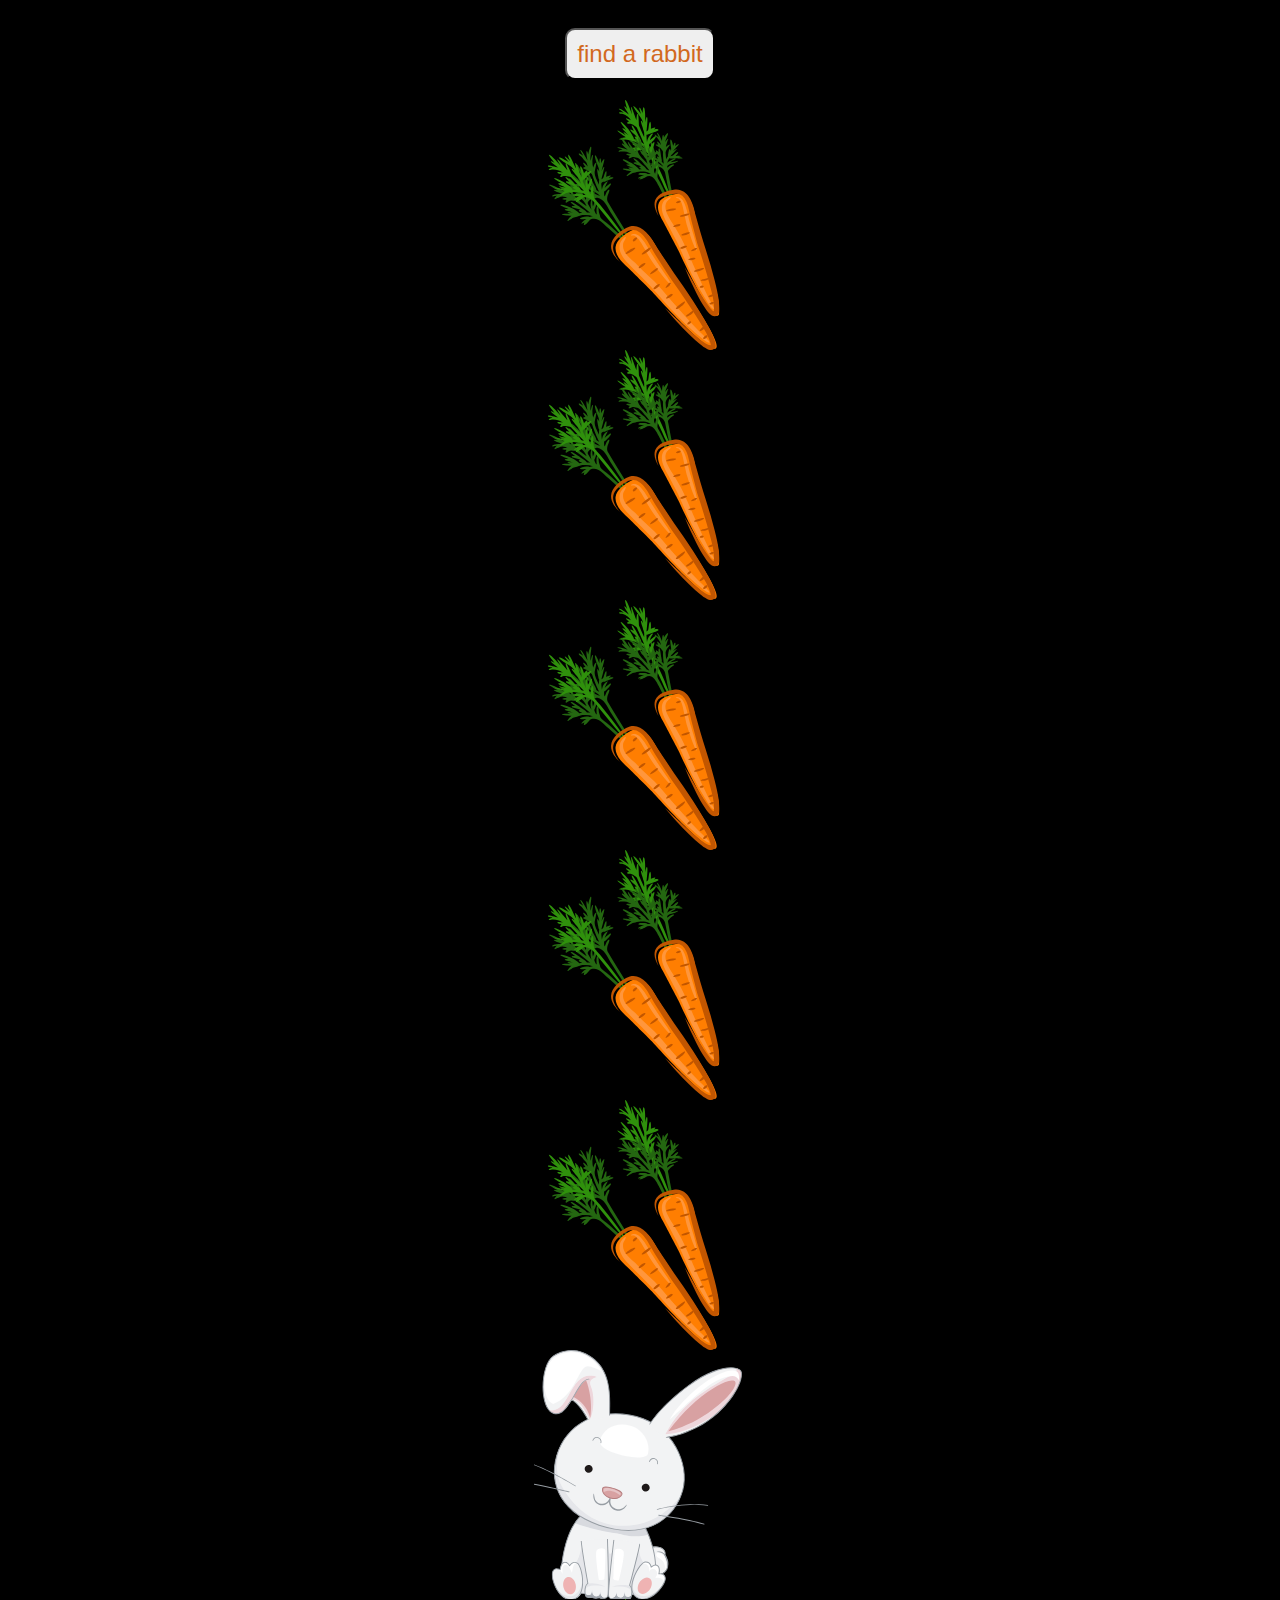
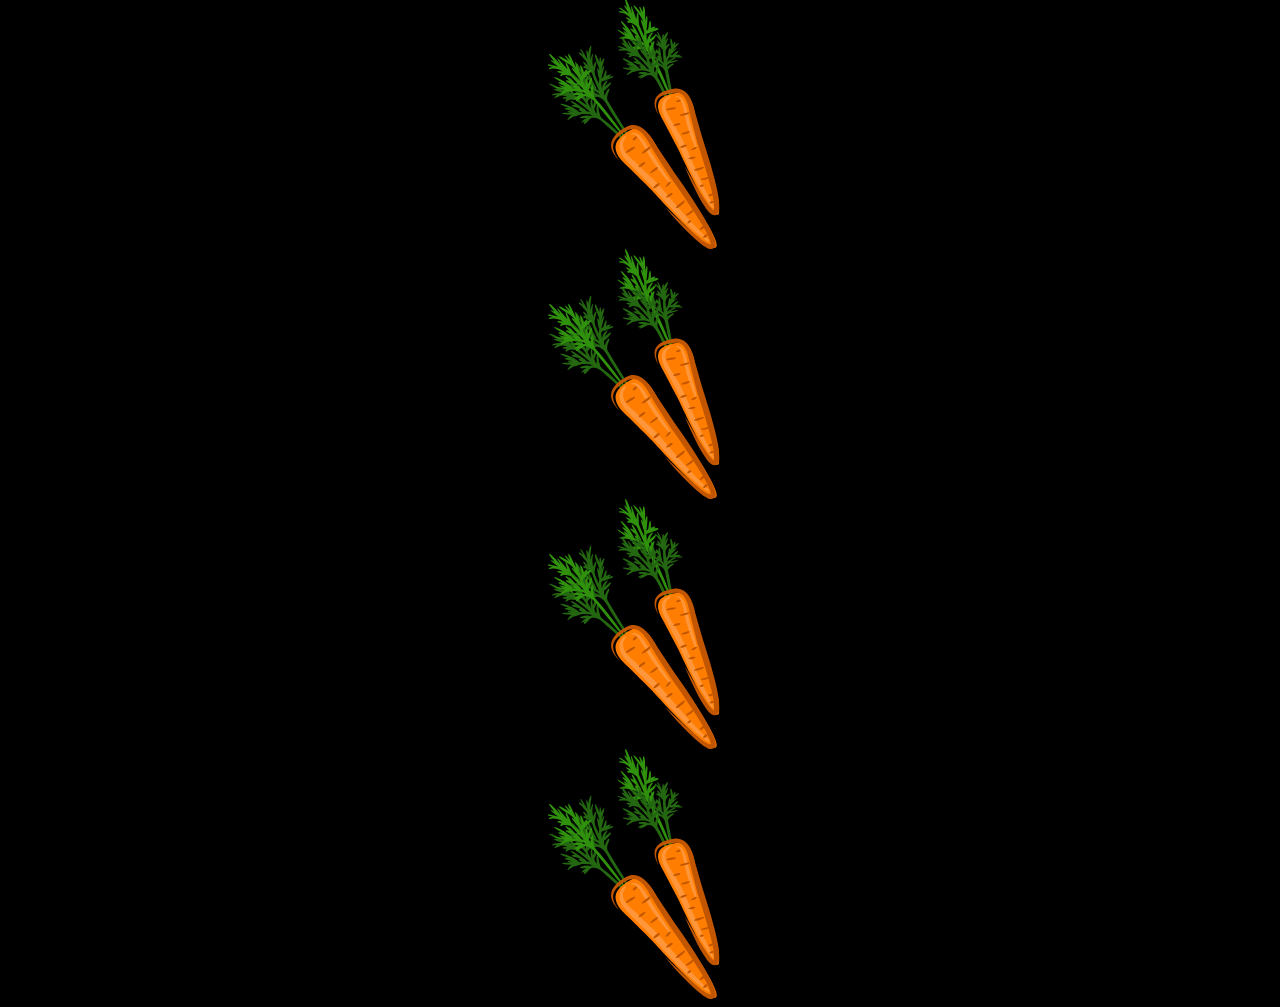
<file: chapter1/chapter1_findRabbit/index.html>
<!DOCTYPE html>
<html lang="en">

<head>
  <meta charset="UTF-8">
  <meta http-equiv="X-UA-Compatible" content="IE=edge">
  <meta name="viewport" content="width=device-width, initial-scale=1.0">
  <link rel="stylesheet" href="./style.css">
  <script src="./main.js" defer></script>
  <title>Document</title>
</head>

<body>
  <button type="button">find a rabbit</button>
  <img src="./images/carrot.png" alt="carrot">
  <img src="./images/carrot.png" alt="carrot">
  <img src="./images/carrot.png" alt="carrot">
  <img src="./images/carrot.png" alt="carrot">
  <img src="./images/carrot.png" alt="carrot">
  <img id="rabbit" src="./images/rabbit.png" alt="rabbit">
  <img src="./images/carrot.png" alt="carrot">
  <img src="./images/carrot.png" alt="carrot">
  <img src="./images/carrot.png" alt="carrot">
  <img src="./images/carrot.png" alt="carrot">
</body>

</html>
</file>
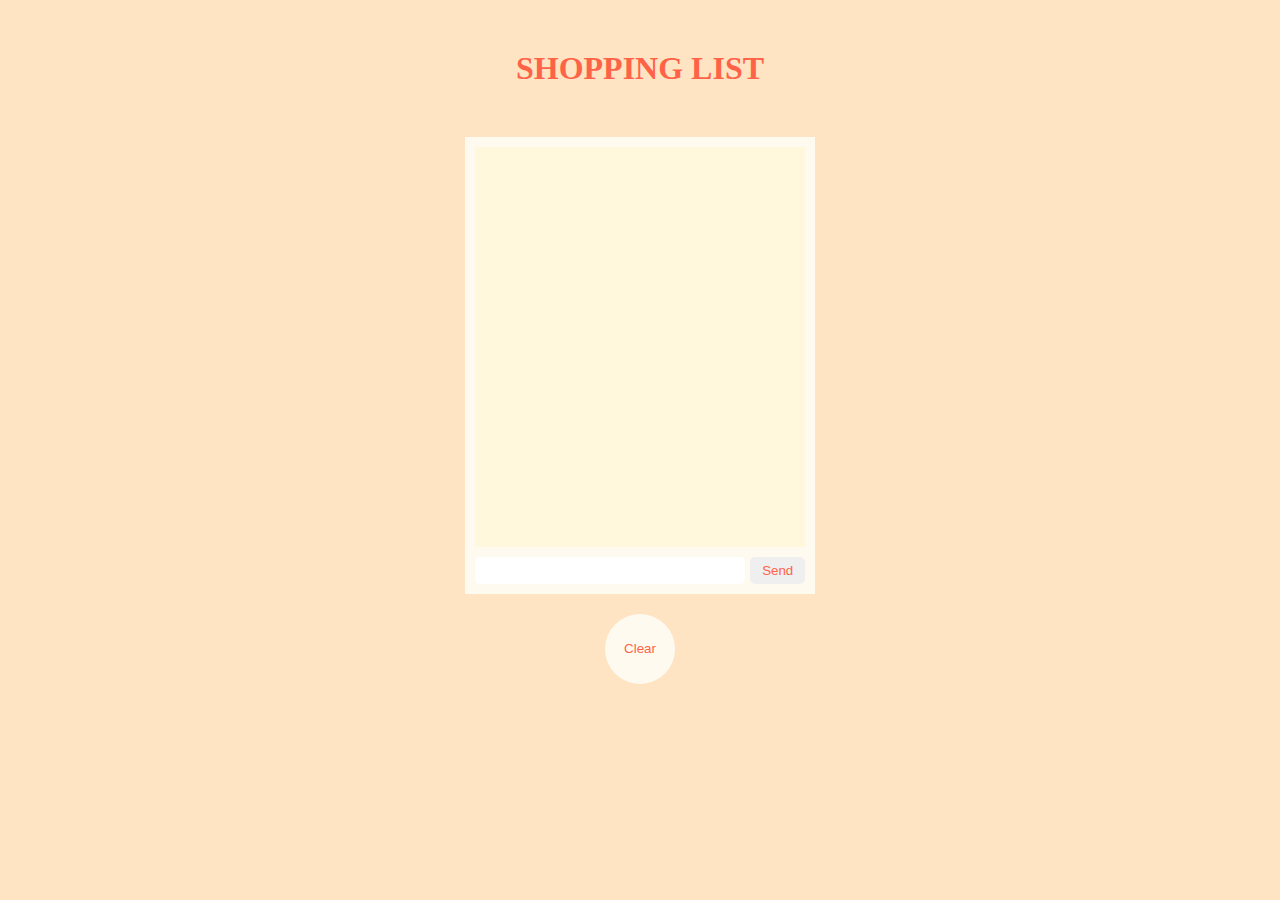
<file: chapter2/shoppingApp/index.html>
<!DOCTYPE html>
<html lang="en">

<head>
  <meta charset="UTF-8">
  <meta http-equiv="X-UA-Compatible" content="IE=edge">
  <meta name="viewport" content="width=device-width, initial-scale=1.0">
  <link rel="stylesheet" href="style.css">
  <title>Shopping List</title>
</head>

<body>
  <main>
    <header>
      <h1>SHOPPING LIST</h1>
    </header>

    <section id='shopping'>
      <div class="shopping__list">
        <ul>
          <!-- <li class='item'>
            <span>애호박</span>
            <span>x</span>
          </li> -->
        </ul>
      </div>
      <div class="shopping__input">
        <input type="text">
        <button type="button">Send</button>
      </div>
    </section>

    <button class="clear" type="button">Clear</button>
  </main>


  <script src="./main.js"></script>
</body>

</html>
</file>
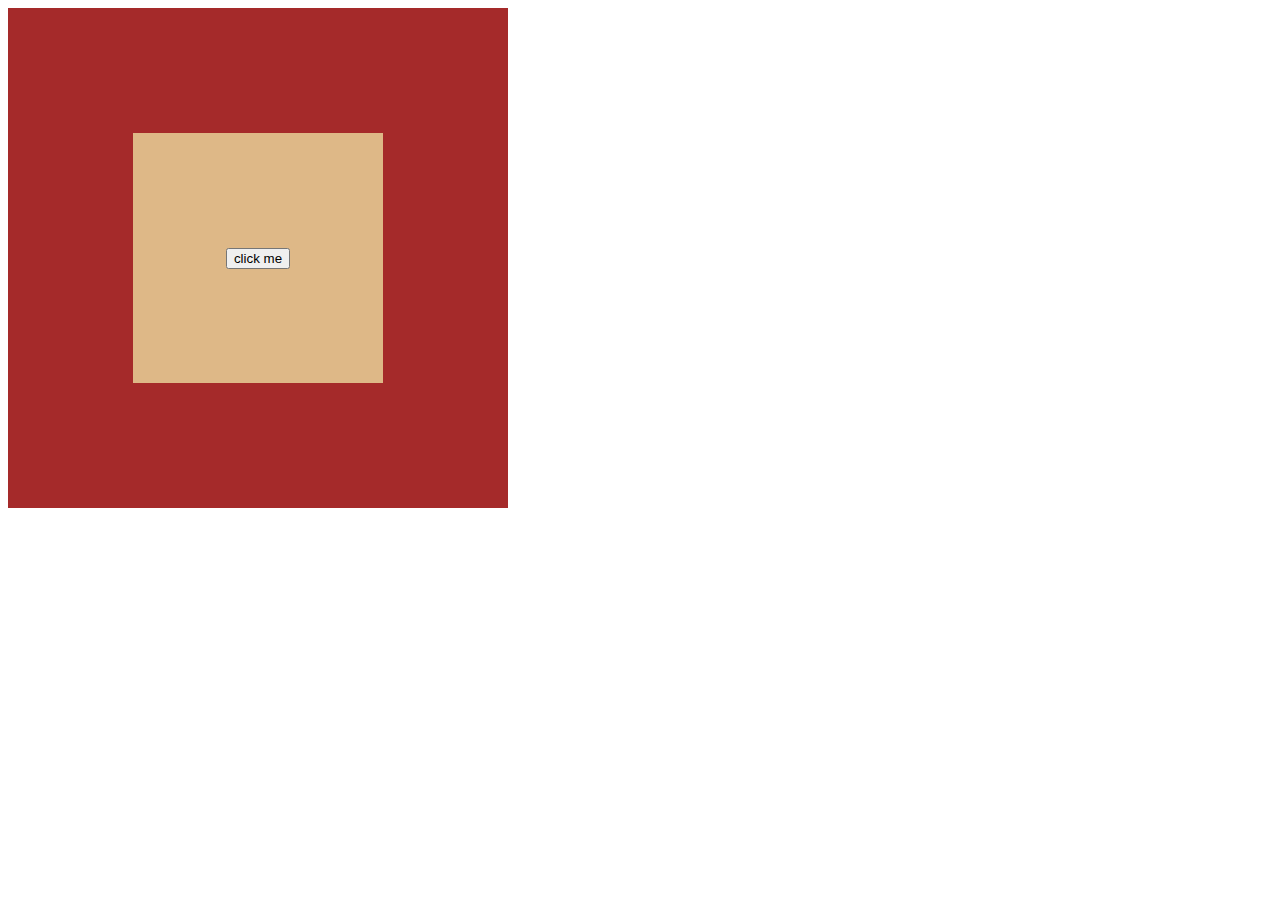
<file: chapter3/bubbling/index.html>
<!DOCTYPE html>
<html lang="en">

<head>
  <meta charset="UTF-8">
  <meta http-equiv="X-UA-Compatible" content="IE=edge">
  <meta name="viewport" content="width=device-width, initial-scale=1.0">
  <title>Document</title>
  <style>
    .outer {
      display: flex;
      justify-content: center;
      align-items: center;
      background-color: brown;
      width: 500px;
      height: 500px;
    }

    .inner {
      display: flex;
      justify-content: center;
      align-items: center;
      background-color: burlywood;
      width: 250px;
      height: 250px;
    }
  </style>
</head>

<body>
  <div class="outer">
    <div class="inner">
      <button>click me</button>
    </div>
  </div>


  <script>
    const outer = document.querySelector('.outer');
    const inner = document.querySelector('.inner');
    const button = document.querySelector('button');

    outer.addEventListener('click', (event) => {
      if (event.target !== event.currentTarget) {
        return;
      }
      console.log(`outer: ${event.currentTarget} ${event.target}`);
    })
    inner.addEventListener('click', (event) => {
      if (event.target !== event.currentTarget) {
        return;
      }
      console.log(`inner: ${event.currentTarget} ${event.target}`);
    })
    button.addEventListener('click', (event) => {
      console.log(`button1: ${event.currentTarget} ${event.target}`);
    })
    button.addEventListener('click', (event) => {
      console.log(`button2: ${event.currentTarget} ${event.target}`);
    })
  </script>
</body>

</html>
</file>
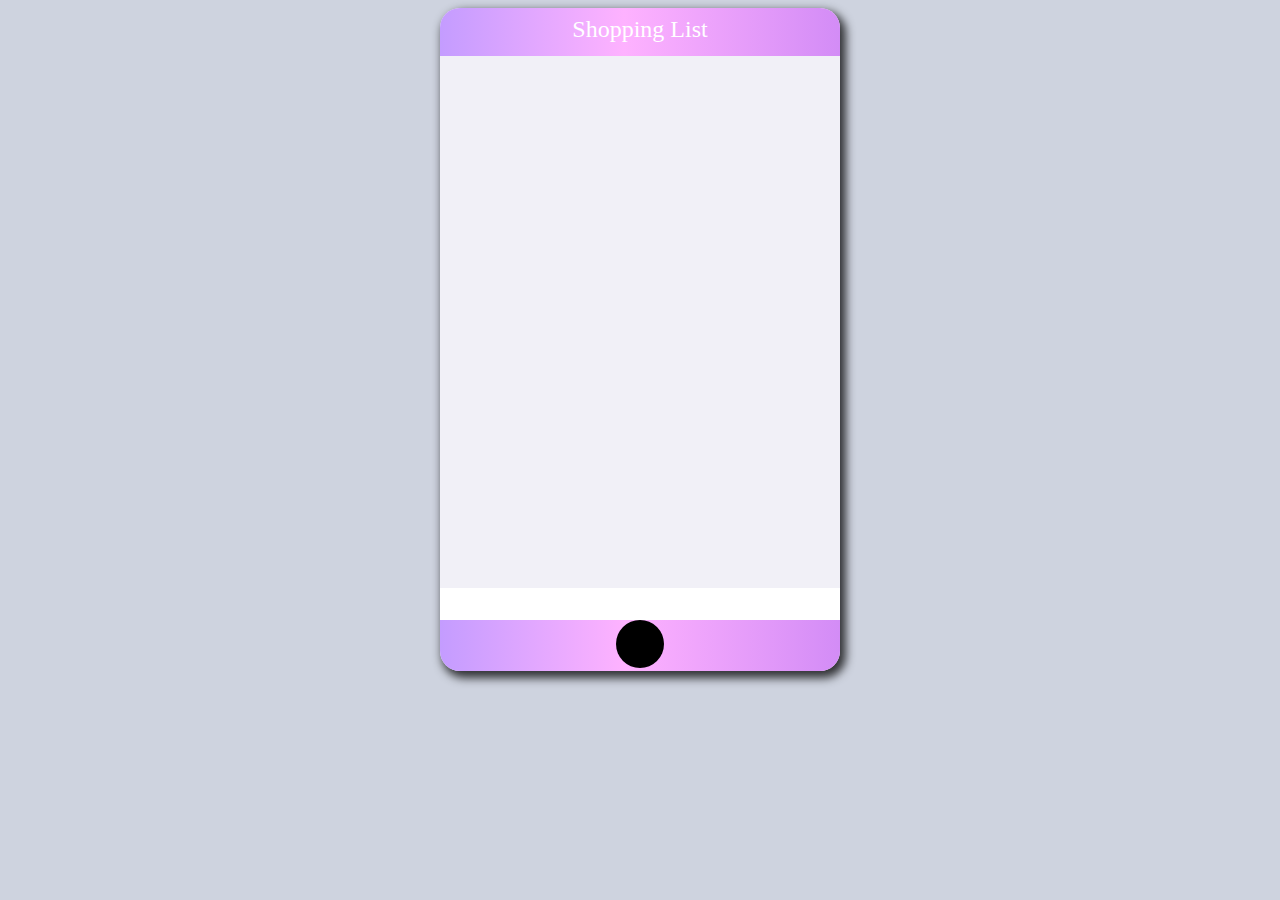
<file: chapter3/shoppingAppRefator/index.html>
<!DOCTYPE html>
<html lang="ko">

<head>
  <meta charset="UTF-8">
  <meta http-equiv="X-UA-Compatible" content="IE=edge">
  <meta name="viewport" content="width=device-width, initial-scale=1.0">
  <link rel="stylesheet" href="https://use.fontawesome.com/releases/v5.15.3/css/all.css"
    integrity="sha384-SZXxX4whJ79/gErwcOYf+zWLeJdY/qpuqC4cAa9rOGUstPomtqpuNWT9wdPEn2fk" crossorigin="anonymous">
  <link rel="stylesheet" href="style.css">
  <script src="./main.js" defer></script>
  <title>Document</title>
</head>

<body>
  <section class="list">
    <header class="header">Shopping List</header>
    <ul class="items">
      <!-- <li class="item__row">
        <div class="item">
          <span class="item__name"></span>
          <button class="item__delete">
          </button>
        </div>
        <div class="item__divider"></div>
      </li> -->
    </ul>
    <footer class="footer">
      <input type="text" class="footer__input">
      <button type="button" class="footer__button">
        <i class="fas fa-plus"></i>
      </button>
    </footer>
  </section>
</body>

</html>
</file>
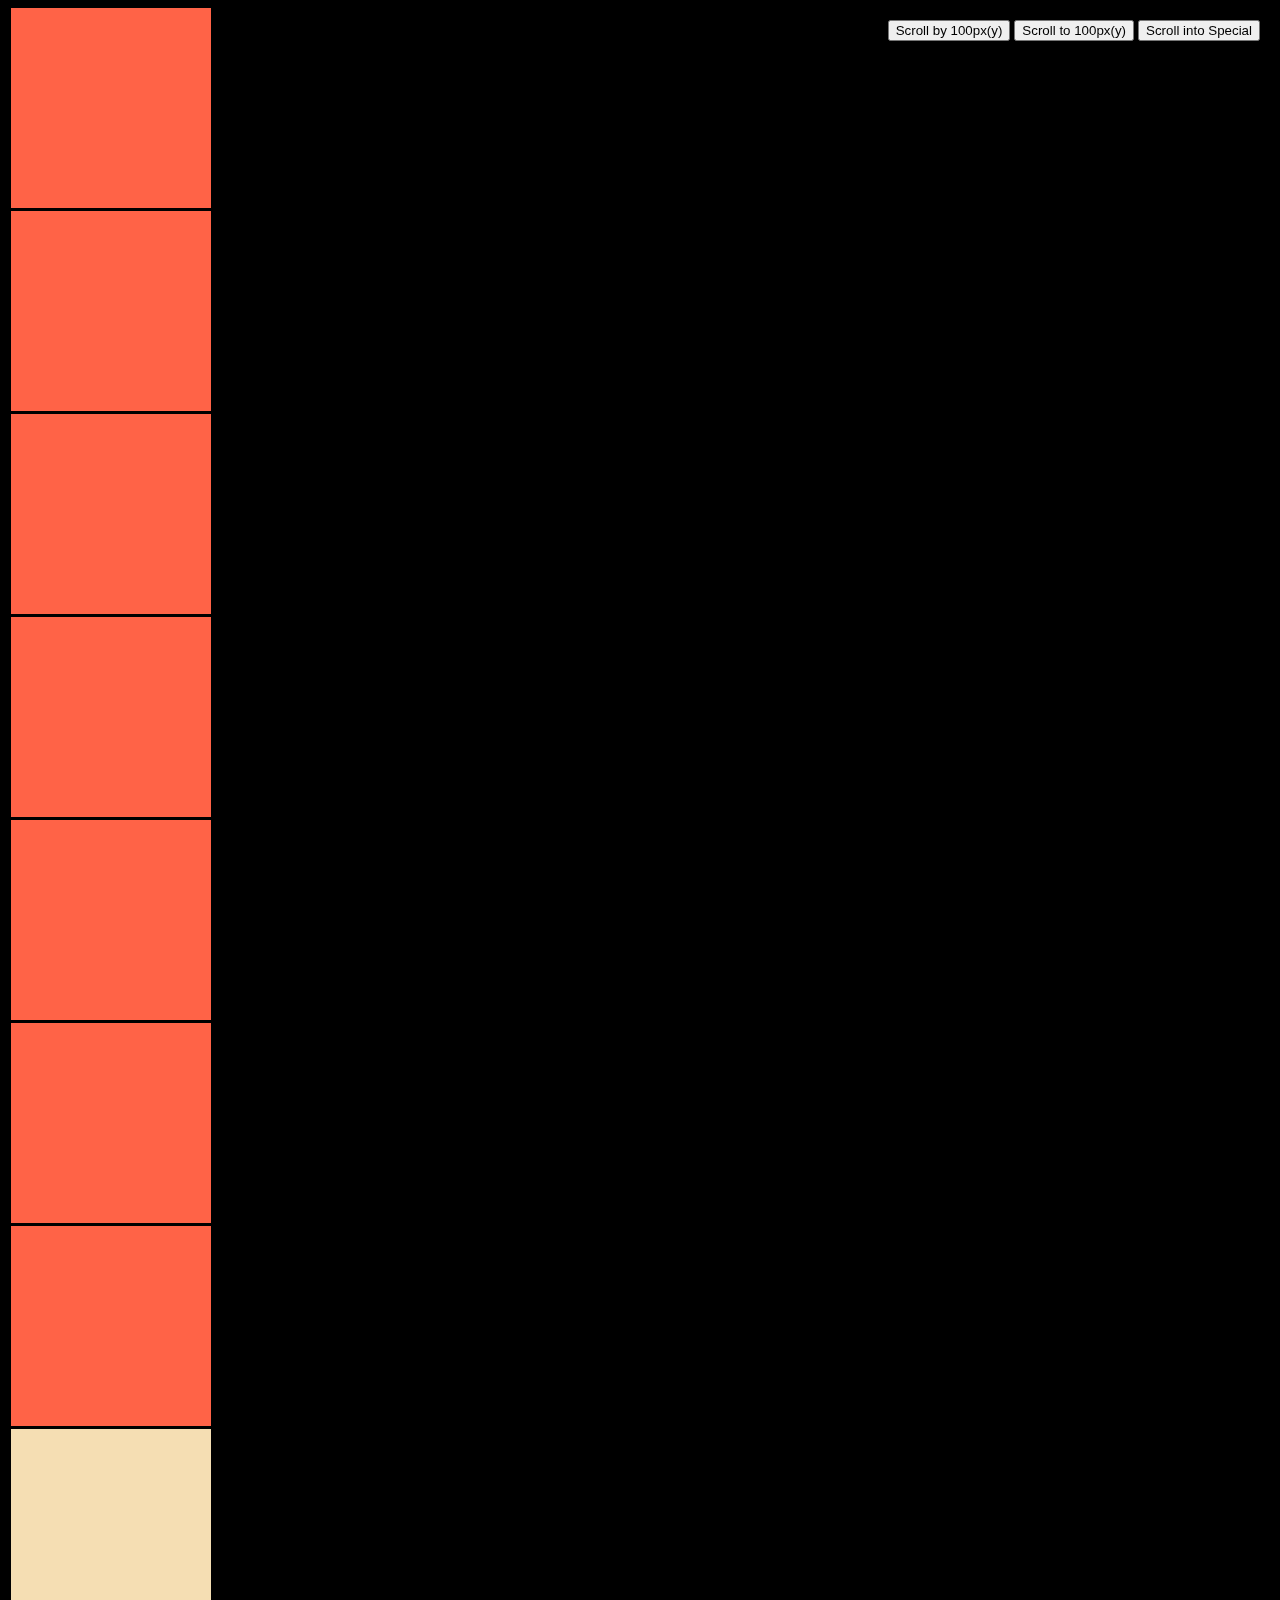
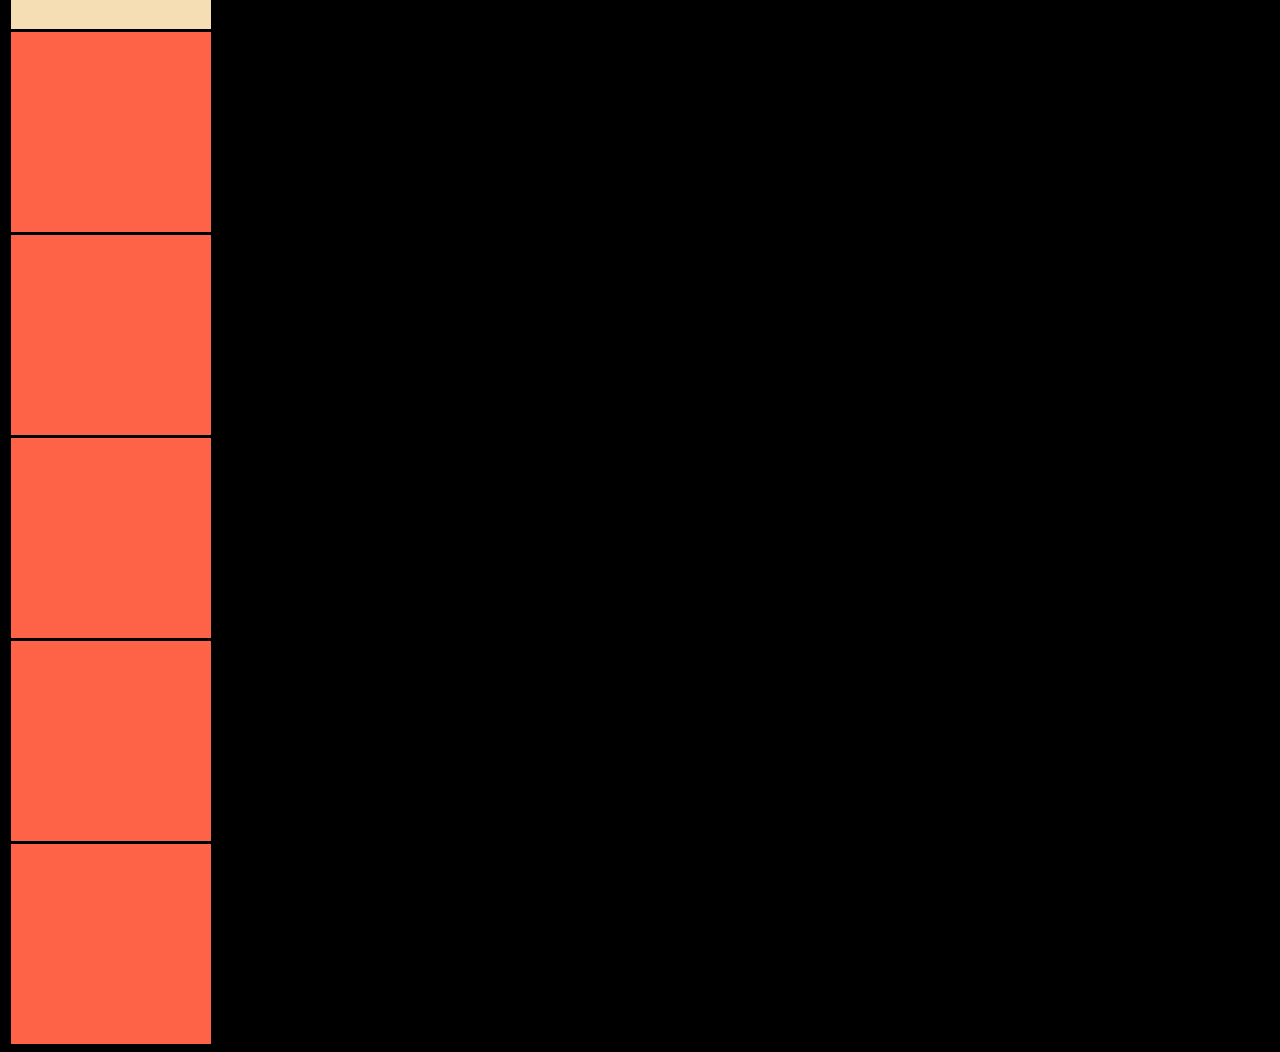
<file: chapter1/window-cordinate.html>
<!DOCTYPE html>
<html lang="en">

<head>
  <meta charset="UTF-8">
  <meta http-equiv="X-UA-Compatible" content="IE=edge">
  <meta name="viewport" content="width=device-width, initial-scale=1.0">
  <style>
    body {
      background-color: black;
    }

    .nemo {
      width: 200px;
      height: 200px;
      background-color: tomato;
      margin: 3px;
    }

    .special {
      background-color: wheat;
    }

    aside {
      position: fixed;
      top: 20px;
      right: 20px;
    }
  </style>
  <title>finc Cordinate</title>
</head>

<body>
  <div class="nemo"></div>
  <div class="nemo"></div>
  <div class="nemo"></div>
  <div class="nemo"></div>
  <div class="nemo"></div>
  <div class="nemo"></div>
  <div class="nemo"></div>
  <div class="nemo special"></div>
  <div class="nemo"></div>
  <div class="nemo"></div>
  <div class="nemo"></div>
  <div class="nemo"></div>
  <div class="nemo"></div>

  <aside>
    <button class="scroll-by">Scroll by 100px(y)</button>
    <button class="scroll-to">Scroll to 100px(y)</button>
    <button class="scroll-into">Scroll into Special</button>
  </aside>

  <script>
    const target = document.querySelector('.special');
    const domRect = target.getBoundingClientRect();
    const scrollBy = document.querySelector('.scroll-by');
    const scrollTo = document.querySelector('.scroll-to');
    const scrollInto = document.querySelector('.scroll-into');

    //[이벤트 핸들러] 요소 좌표 콘솔에 출력하는 함수
    let findCordinate = function (event) {

      console.log(domRect);
      console.log(`element top, left: ${domRect.top}, ${domRect.left}`);
      console.log(`client : ${event.clientX}, ${event.clientY}`);
      console.log(`page : ${event.pageX}, ${event.pageY}`);
    }

    target.addEventListener('click', findCordinate);

    scrollBy.addEventListener('click', () => {
      // window.scrollBy(0, 100);
      window.scrollBy({
        top: 100,
        left: 0,
        behavior: "smooth"
      })
    });
    scrollTo.addEventListener('click', () => {
      // window.scrollTo(0, 100);
      window.scrollTo({
        top: 100,
        left: 0,
        behavior: "smooth"
      })
    });
    scrollInto.addEventListener('click', () => {
      target.scrollIntoView({
        behavior: "smooth"
      });
    });
  </script>
</body>

</html>
</file>
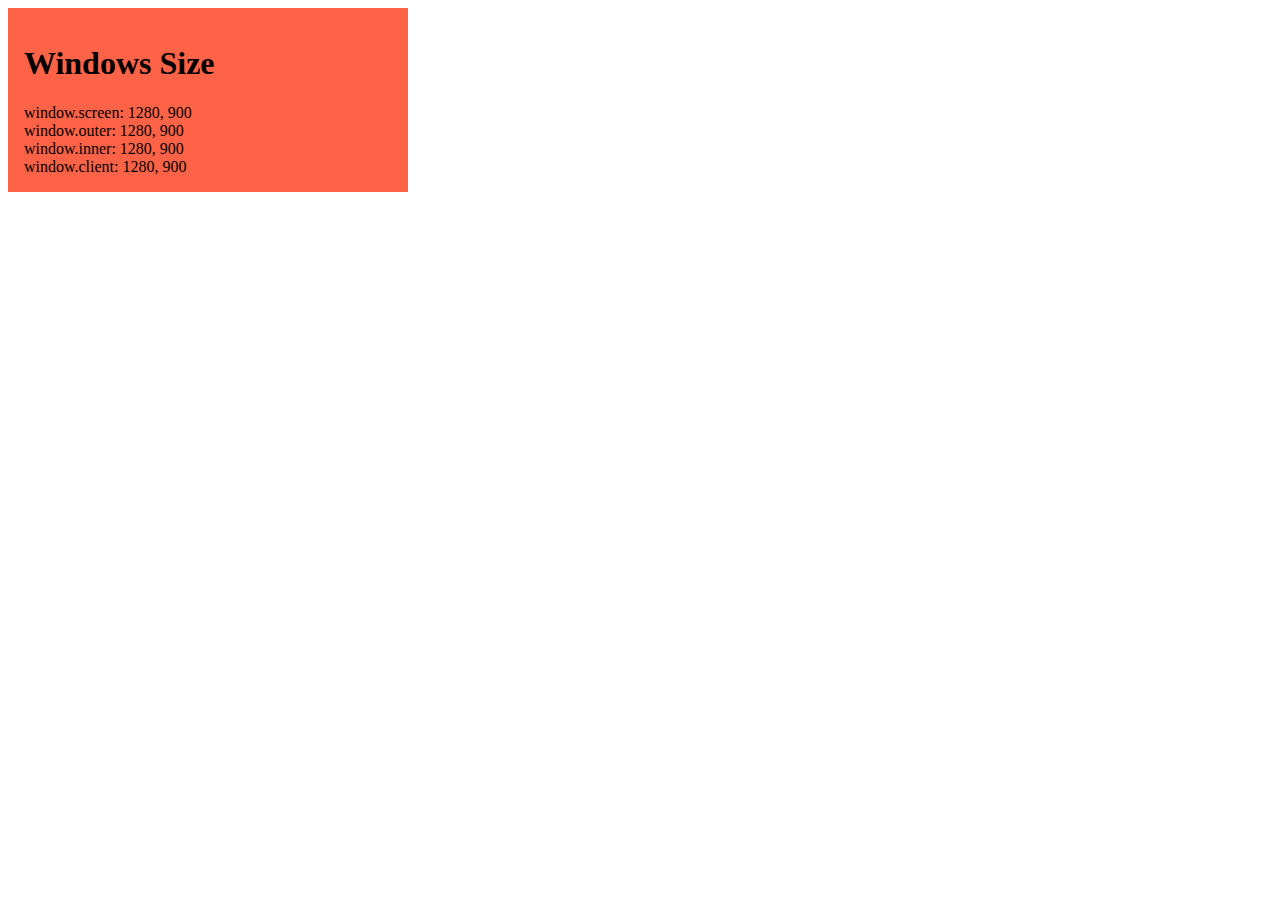
<file: chapter1/window-size.html>
<!DOCTYPE html>
<html lang="en">

<head>
  <meta charset="UTF-8">
  <meta http-equiv="X-UA-Compatible" content="IE=edge">
  <meta name="viewport" content="width=device-width, initial-scale=1.0">
  <style>
    * {
      box-sizing: border-box;
    }

    #screen {
      width: 400px;
      display: flex;
      flex-direction: column;
      justify-content: space-evenly;
      background-color: tomato;
      padding: 16px;
    }
  </style>
  <title>Window Size</title>
</head>

<body>
  <section id="screen">
    <h1>Windows Size</h1>
    <sapn class="screen"></sapn>
    <sapn class="outer"></sapn>
    <sapn class="inner"></sapn>
    <sapn class="client"></sapn>
  </section>


  <script>
    const screen = document.querySelector('.screen');
    const outer = document.querySelector('.outer');
    const inner = document.querySelector('.inner');
    const client = document.querySelector('.client');

    let handleWindowSize = function () {
      screen.textContent = `window.screen: ${window.screen.width}, ${window.screen.height}`;
      outer.textContent = `window.outer: ${window.outerWidth}, ${window.outerHeight}`;
      inner.textContent = `window.inner: ${window.innerWidth}, ${window.innerHeight}`;
      client.textContent = `window.client: ${window.document.documentElement.clientWidth}, ${window.document.documentElement.clientHeight}`;
    }

    window.addEventListener('load', handleWindowSize);
    window.addEventListener('resize', handleWindowSize);

  </script>
</body>

</html>
</file>
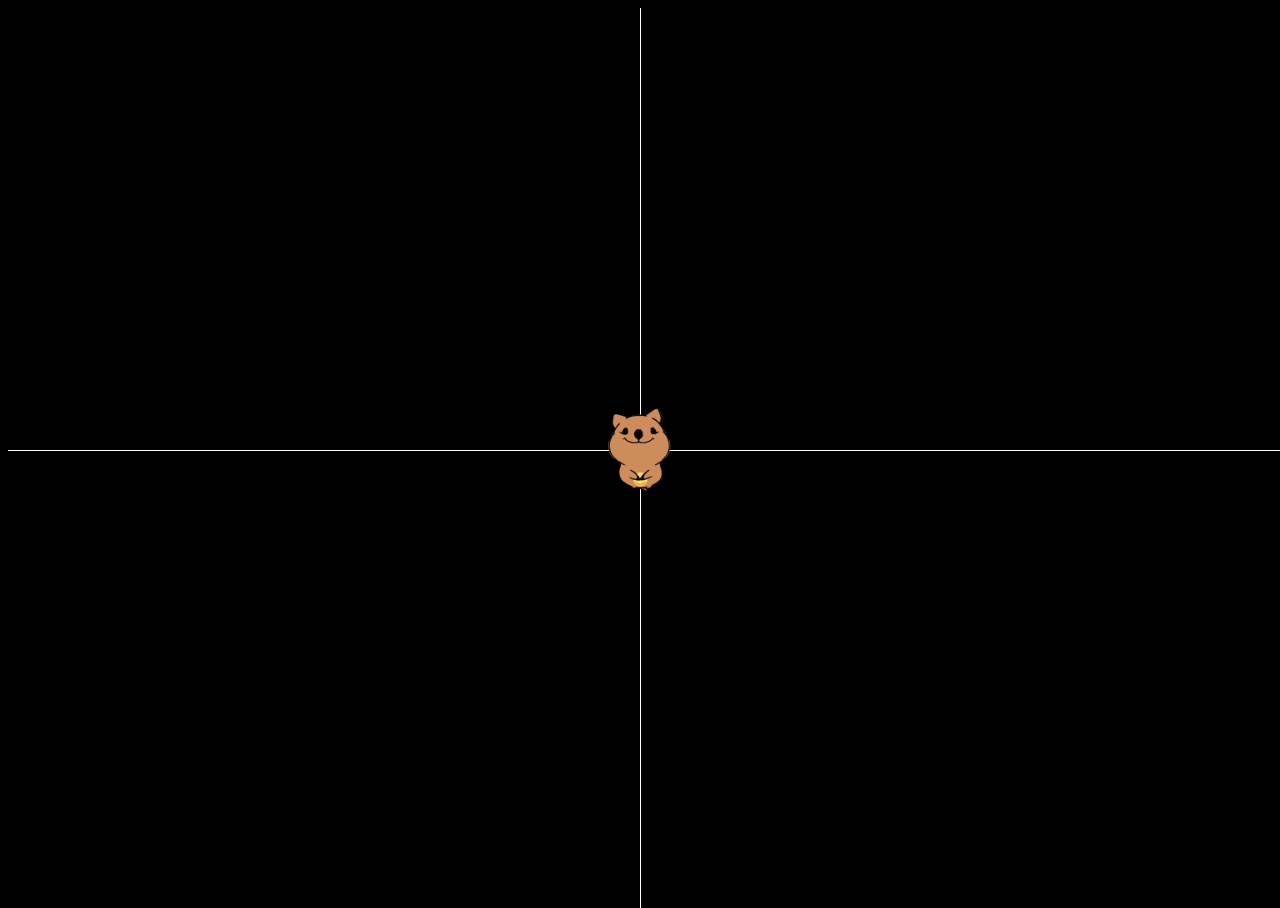
<file: chapter2/find-cordinate.html>
<!DOCTYPE html>
<html lang="en">

<head>
  <meta charset="UTF-8">
  <meta http-equiv="X-UA-Compatible" content="IE=edge">
  <meta name="viewport" content="width=device-width, initial-scale=1.0">
  <title>Cordinates Game</title>
  <script src="./index.js" defer></script>
  <link rel="stylesheet" href="style.css">
</head>

<body>
  <div class="line horozontal"></div>
  <div class="line vertical"></div>
  <img class="target" src="./images/quakka.png" alt="target">
  <span class="tag"></span>
</body>

</html>
</file>
<file: chapter1/chapter1_findRabbit/style.css>
* {
  box-sizing: border-box;
}

body {
  background-color: black;
  text-align: center;
}

img {
  display: block;
  margin: auto;
}

button {
  outline: none;
  font-size: 1.5em;
  color: chocolate;
  margin: 20px;
  padding: 10px;
  border-radius: 10px;
  cursor: pointer;
}
</file>
<file: chapter2/shoppingApp/style.css>
* {
  box-sizing: border-box;
  margin: 0;
  padding: 0;
  outline: none;
  border: none;
  color: tomato;
}

body {
  background-color: bisque;
  width: 100vw;
  height: 100vh;
}

main {
  width: 400px;
  display: flex;
  flex-direction: column;
  justify-content: center;
  align-items: center;
  margin: auto;
}

h1 {
  margin: 50px;
}

#shopping {
  background-color: floralwhite;
  width: 350px;
  padding: 10px;
  margin-bottom: 20px;
}

.shopping__list {
  background-color: cornsilk;
  height: 400px;
  padding: 20px;
}

ul {
  list-style: none;
}

.item {
  font-size: 1.5em;
  margin: 5px 0;
  display: flex;
  justify-content: space-between;
}

.item>span {
  cursor: pointer;
}

.shopping__input {
  margin-top: 10px;
  display: flex;
  justify-content: space-between;
}

.shopping__input input {
  font-size: 20px;
  width: 100%;
  border-radius: 5px;
}

.shopping__input button {
  width: 5em;
  height: 2em;
  margin-left: 5px;
  transition: background-color 100ms, color 100ms;
  border-radius: 5px;
  cursor: pointer;
}

.shopping__input button:hover {
  background-color: tomato;
  color: white;
}

.clear {
  background-color: floralwhite;
  width: 70px;
  height: 70px;
  border-radius: 50%;
  cursor: pointer;
  transition: background-color 100ms, color 100ms;
}

.clear:hover {
  background-color: tomato;
  color: white;
}

.done {
  color: darkgray;
  text-decoration: line-through;
}
</file>
<file: chapter3/shoppingAppRefator/style.css>
* {
  box-sizing: border-box;
}

ul {
  padding: 0;
}

button {
  outline: none;
  background: transparent;
  border: none;
  cursor: pointer;
}

body {
  background-color: #ced3df;
  text-align: center;
}

.list {
  width: 400px;
  margin: auto;
  background-color: #f1f0f7;
  border-radius: 20px;
  -webkit-box-shadow: 4px 5px 10px 2px rgba(0,0,0,0.77); 
  box-shadow: 4px 5px 10px 2px rgba(0,0,0,0.77);
}

.header {
  height: 48px;
  padding: 8px;
  font-size: 24px;
  background: rgb(196,156,255);
  background: linear-gradient(
    90deg,
    rgba(196,156,255,1) 0%, 
    rgba(254,178,255,1) 46%, 
    rgba(211,140,246,1) 100%
  );
  border-radius: 20px 20px 0 0;
  color: white;
}

.items {
  height: 500px;
  overflow-y: auto;
}

.item {
  display: flex;
  justify-content: space-between;
  padding: 8px 32px;
}

.item__divider {
  width: 90%;
  height: 2px;
  background-color: lightgray;
  margin: auto;
}

.item__delete {
  font-size: 16px;
  transition: all 150ms ease-in;
}

.item__delete:hover {
  color:tomato;
  transform: scale(1.1);

}

.footer {
  background: rgb(196,156,255);
  background: linear-gradient(
    90deg,
    rgba(196,156,255,1) 0%, 
    rgba(254,178,255,1) 46%, 
    rgba(211,140,246,1) 100%
  );
  border-radius: 0 0 20px 20px;
}

.footer__input {
  width: 100%;
  height: 32px;
  border: none;
  outline: none;
  font-size: 24px;
  padding: 0 16px;
}

.footer__button {
  width: 48px;
  height: 48px;
  background: black;
  border-radius: 50%;
  color: white;
  font-size: 24px;
  transition: transform 150ms ease-in;
}

.footer__button:hover {
  transform: scale(1.1);
}
</file>
<file: chapter2/style.css>
body {
  background-color: black;
}

.line {
  position: absolute;
  background-color: white;
}

.horozontal {
  width: 100%;
  height: 1px;
  top: 50%;
}

.vertical {
  height: 100%;
  width: 1px;
  left: 50%;
}

.target {
  position: absolute;
  top: 50%;
  left: 50%;
  transform: translate(-50%, -50%);
  width: 100px;
  height: 100px;
}

.tag {
  color: white;
  position: absolute;
  top: 50%;
  left: 50%;
  font-size: 38px;
  transform: translate(25px, 25px);
}
</file>
